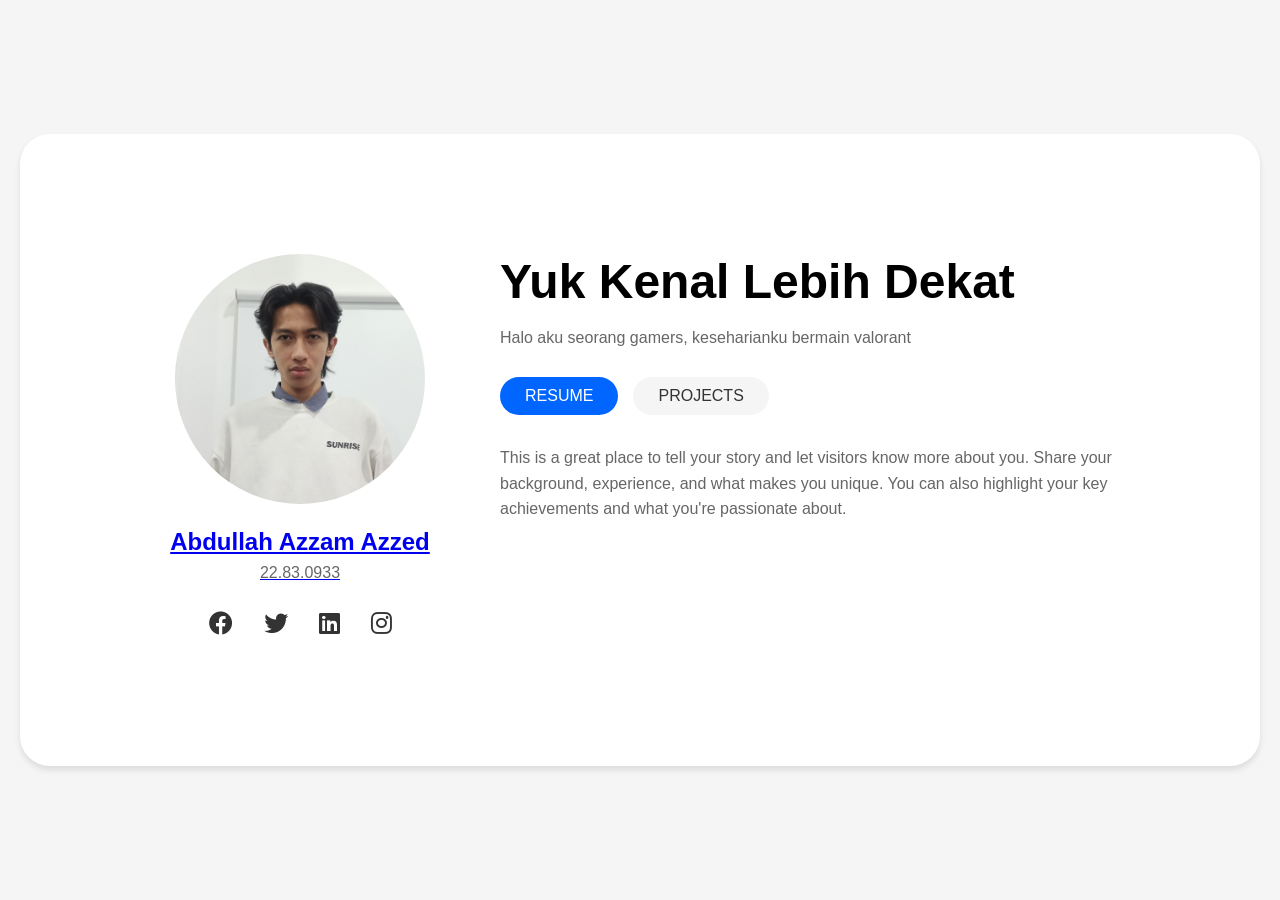
<file: templates/azzam.html>
<!DOCTYPE html>
<html lang="en">
  <head>
    <meta charset="UTF-8" />
    <meta name="viewport" content="width=device-width, initial-scale=1.0" />
    <title>Portfolio Azzam</title>

    <!-- Link Font Awesome -->
    <link
      rel="stylesheet"
      href="https://cdnjs.cloudflare.com/ajax/libs/font-awesome/6.0.0-beta3/css/all.min.css"
    />

    <style>
      * {
        margin: 0;
        padding: 0;
        box-sizing: border-box;
        font-family: -apple-system, BlinkMacSystemFont, "Segoe UI", Roboto,
          Oxygen, Ubuntu, Cantarell, sans-serif;
      }

      body {
        display: flex;
        justify-content: center;
        align-items: center;
        min-height: 100vh;
        background-color: #f5f5f5;
        padding: 20px;
      }

      .container {
        max-width: 1300px;
        background: white;
        padding: 120px;
        border-radius: 30px;
        box-shadow: 0 4px 6px rgba(0, 0, 0, 0.1);
        display: grid;
        grid-template-columns: 1fr 2fr;
        gap: 40px;
      }

      .profile-section {
        text-align: center;
      }

      .profile-image {
        width: 250px;
        height: 250px;
        border-radius: 50%;
        margin-bottom: 20px;
        object-fit: cover;
      }

      .name {
        font-size: 24px;
        font-weight: bold;
        margin-bottom: 8px;
      }

      .title {
        color: #666;
        margin-bottom: 20px;
        font-size: 16px;
      }

      .social-links {
        display: flex;
        justify-content: center;
        gap: 15px;
        margin-top: 20px;
      }

      .social-links a {
        color: #333;
        text-decoration: none;
        padding: 8px;
        font-size: 24px;
        transition: color 0.3s;
      }

      .social-links a:hover {
        color: #e1306c; /* Warna Instagram */
      }

      .content-section h1 {
        font-size: 48px;
        margin-bottom: 20px;
      }

      .subtitle {
        color: #666;
        margin-bottom: 30px;
      }

      .buttons {
        display: flex;
        gap: 15px;
        margin-bottom: 30px;
      }

      .btn {
        padding: 10px 25px;
        border-radius: 25px;
        text-decoration: none;
        font-weight: 500;
        transition: all 0.3s ease;
      }

      .btn-primary {
        background: #0066ff;
        color: white;
      }

      .btn-secondary {
        background: #f5f5f5;
        color: #333;
      }

      .description {
        color: #666;
        line-height: 1.6;
      }

      @media (max-width: 768px) {
        .container {
          grid-template-columns: 1fr;
        }
      }
    </style>
  </head>

  <body>
    <div class="container">
      <div class="profile-section">
        <a href="/#author">
          <img
            src="/static/images/Abdullah Azzam Azed.jpg"
            alt="Profile Picture"
            class="profile-image"
          />
          <h2 class="name">Abdullah Azzam Azzed</h2>
          <p class="title">22.83.0933</p>
        </a>

        <div class="social-links">
          <a
            href="https://www.facebook.com/username"
            target="_blank"
            aria-label="Facebook"
          >
            <i class="fab fa-facebook"></i>
          </a>
          <a
            href="https://www.twitter.com/username"
            target="_blank"
            aria-label="Twitter"
          >
            <i class="fab fa-twitter"></i>
          </a>
          <a
            href="https://www.linkedin.com/in/"
            target="_blank"
            aria-label="LinkedIn"
          >
            <i class="fab fa-linkedin"></i>
          </a>
          <a
            href="https://www.instagram.com/mazeeed_"
            target="_blank"
            aria-label="Instagram"
          >
            <i class="fab fa-instagram"></i>
          </a>
        </div>
      </div>

      <div class="content-section">
        <h1>Yuk Kenal Lebih Dekat</h1>
        <p class="subtitle">
          Halo aku seorang gamers, keseharianku bermain valorant
        </p>

        <div class="buttons">
          <a href="#" class="btn btn-primary">RESUME</a>
          <a href="#" class="btn btn-secondary">PROJECTS</a>
        </div>

        <p class="description">
          This is a great place to tell your story and let visitors know more
          about you. Share your background, experience, and what makes you
          unique. You can also highlight your key achievements and what you're
          passionate about.
        </p>
      </div>
    </div>
  </body>
</html>
</file>
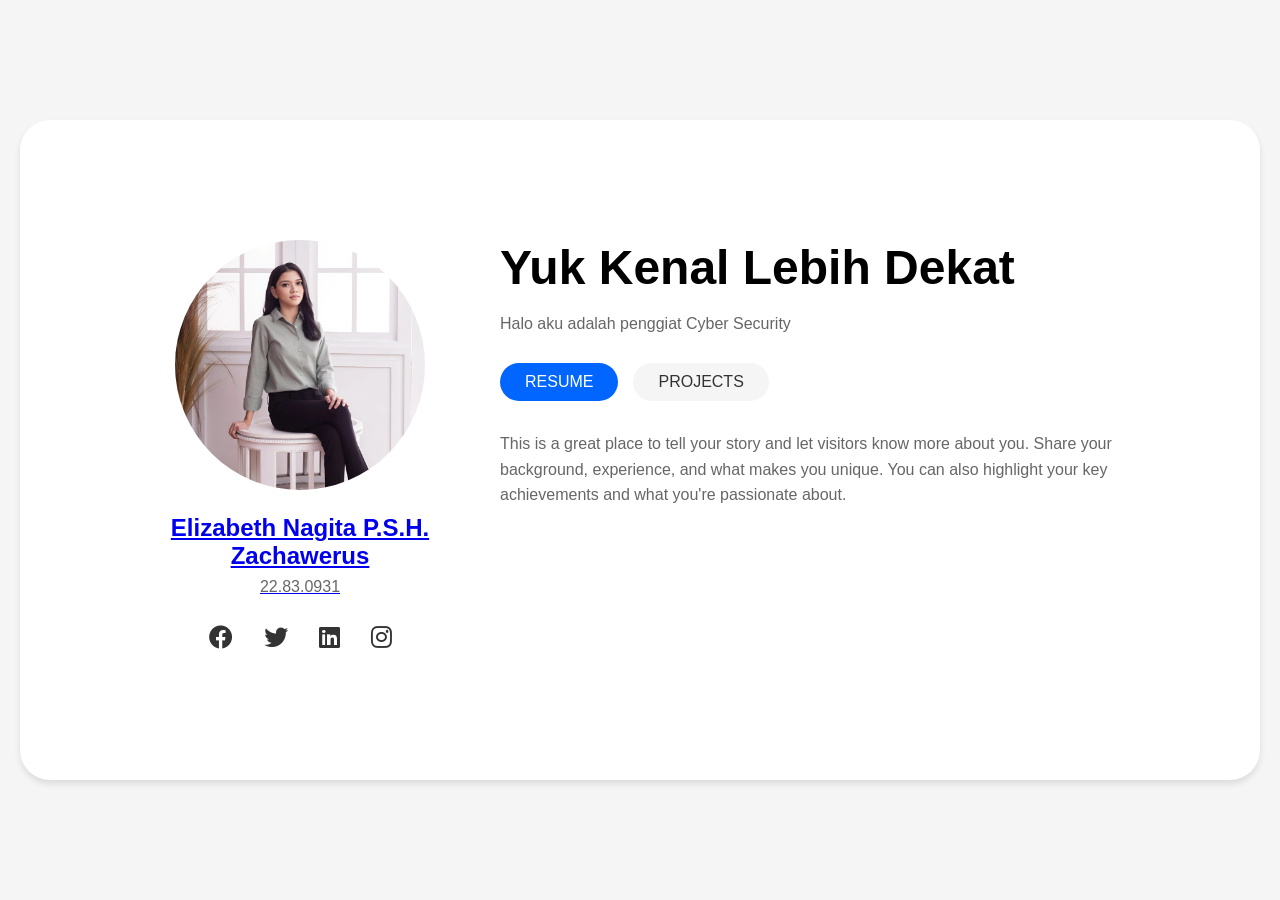
<file: templates/nagita.html>
<!DOCTYPE html>
<html lang="en">
  <head>
    <meta charset="UTF-8" />
    <meta name="viewport" content="width=device-width, initial-scale=1.0" />
    <title>Portfolio Nagita</title>

    <!-- Link Font Awesome -->
    <link
      rel="stylesheet"
      href="https://cdnjs.cloudflare.com/ajax/libs/font-awesome/6.0.0-beta3/css/all.min.css"
    />

    <style>
      * {
        margin: 0;
        padding: 0;
        box-sizing: border-box;
        font-family: -apple-system, BlinkMacSystemFont, "Segoe UI", Roboto,
          Oxygen, Ubuntu, Cantarell, sans-serif;
      }

      body {
        display: flex;
        justify-content: center;
        align-items: center;
        min-height: 100vh;
        background-color: #f5f5f5;
        padding: 20px;
      }

      .container {
        max-width: 1300px;
        background: white;
        padding: 120px;
        border-radius: 30px;
        box-shadow: 0 4px 6px rgba(0, 0, 0, 0.1);
        display: grid;
        grid-template-columns: 1fr 2fr;
        gap: 40px;
      }

      .profile-section {
        text-align: center;
      }

      .profile-image {
        width: 250px;
        height: 250px;
        border-radius: 50%;
        margin-bottom: 20px;
        object-fit: cover;
      }

      .name {
        font-size: 24px;
        font-weight: bold;
        margin-bottom: 8px;
      }

      .title {
        color: #666;
        margin-bottom: 20px;
        font-size: 16px;
      }

      .social-links {
        display: flex;
        justify-content: center;
        gap: 15px;
        margin-top: 20px;
      }

      .social-links a {
        color: #333;
        text-decoration: none;
        padding: 8px;
        font-size: 24px;
        transition: color 0.3s;
      }

      .social-links a:hover {
        color: #e1306c; /* Warna Instagram */
      }

      .content-section h1 {
        font-size: 48px;
        margin-bottom: 20px;
      }

      .subtitle {
        color: #666;
        margin-bottom: 30px;
      }

      .buttons {
        display: flex;
        gap: 15px;
        margin-bottom: 30px;
      }

      .btn {
        padding: 10px 25px;
        border-radius: 25px;
        text-decoration: none;
        font-weight: 500;
        transition: all 0.3s ease;
      }

      .btn-primary {
        background: #0066ff;
        color: white;
      }

      .btn-secondary {
        background: #f5f5f5;
        color: #333;
      }

      .description {
        color: #666;
        line-height: 1.6;
      }

      @media (max-width: 768px) {
        .container {
          grid-template-columns: 1fr;
        }
      }
    </style>
  </head>

  <body>
    <div class="container">
      <div class="profile-section">
        <a href="/#author">
          <img
            src="/static/images/Elizabeth Nagita Zachawerus.jpg"
            alt="Profile Picture"
            class="profile-image"
          />
          <h2 class="name">Elizabeth Nagita P.S.H. Zachawerus</h2>
          <p class="title">22.83.0931</p>
        </a>

        <div class="social-links">
          <a
            href="https://www.facebook.com/username"
            target="_blank"
            aria-label="Facebook"
          >
            <i class="fab fa-facebook"></i>
          </a>
          <a
            href="https://www.twitter.com/username"
            target="_blank"
            aria-label="Twitter"
          >
            <i class="fab fa-twitter"></i>
          </a>
          <a
            href="https://www.linkedin.com/in/"
            target="_blank"
            aria-label="LinkedIn"
          >
            <i class="fab fa-linkedin"></i>
          </a>
          <a
            href="https://www.instagram.com/nagitazh"
            target="_blank"
            aria-label="Instagram"
          >
            <i class="fab fa-instagram"></i>
          </a>
        </div>
      </div>

      <div class="content-section">
        <h1>Yuk Kenal Lebih Dekat</h1>
        <p class="subtitle">Halo aku adalah penggiat Cyber Security</p>

        <div class="buttons">
          <a href="#" class="btn btn-primary">RESUME</a>
          <a href="#" class="btn btn-secondary">PROJECTS</a>
        </div>

        <p class="description">
          This is a great place to tell your story and let visitors know more
          about you. Share your background, experience, and what makes you
          unique. You can also highlight your key achievements and what you're
          passionate about.
        </p>
      </div>
    </div>
  </body>
</html>
</file>
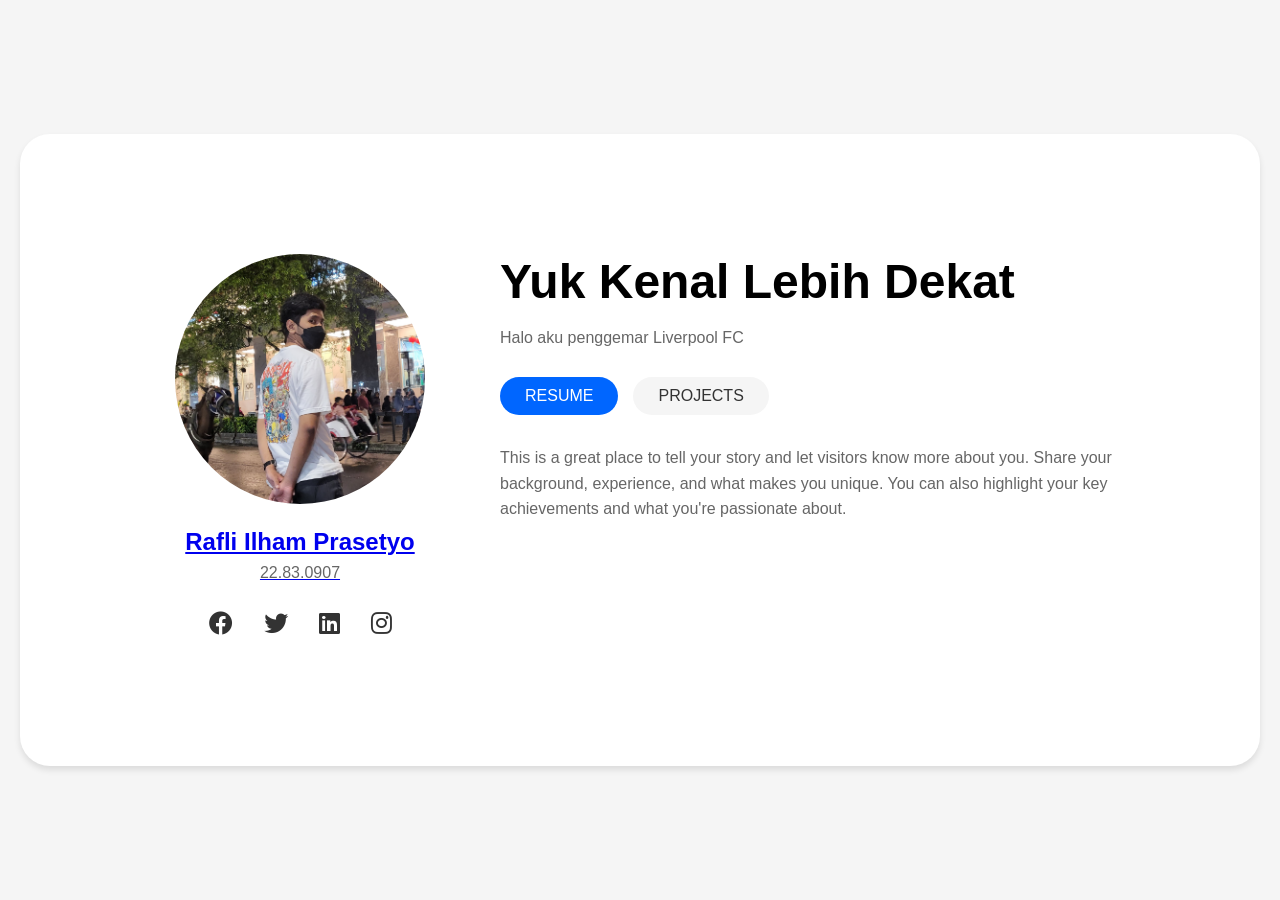
<file: templates/rafli.html>
<!DOCTYPE html>
<html lang="en">
  <head>
    <meta charset="UTF-8" />
    <meta name="viewport" content="width=device-width, initial-scale=1.0" />
    <title>Portfolio Rafli</title>

    <!-- Link Font Awesome -->
    <link
      rel="stylesheet"
      href="https://cdnjs.cloudflare.com/ajax/libs/font-awesome/6.0.0-beta3/css/all.min.css"
    />

    <style>
      * {
        margin: 0;
        padding: 0;
        box-sizing: border-box;
        font-family: -apple-system, BlinkMacSystemFont, "Segoe UI", Roboto,
          Oxygen, Ubuntu, Cantarell, sans-serif;
      }

      body {
        display: flex;
        justify-content: center;
        align-items: center;
        min-height: 100vh;
        background-color: #f5f5f5;
        padding: 20px;
      }

      .container {
        max-width: 1300px;
        background: white;
        padding: 120px;
        border-radius: 30px;
        box-shadow: 0 4px 6px rgba(0, 0, 0, 0.1);
        display: grid;
        grid-template-columns: 1fr 2fr;
        gap: 40px;
      }

      .profile-section {
        text-align: center;
      }

      .profile-image {
        width: 250px;
        height: 250px;
        border-radius: 50%;
        margin-bottom: 20px;
        object-fit: cover;
      }

      .name {
        font-size: 24px;
        font-weight: bold;
        margin-bottom: 8px;
      }

      .title {
        color: #666;
        margin-bottom: 20px;
        font-size: 16px;
      }

      .social-links {
        display: flex;
        justify-content: center;
        gap: 15px;
        margin-top: 20px;
      }

      .social-links a {
        color: #333;
        text-decoration: none;
        padding: 8px;
        font-size: 24px;
        transition: color 0.3s;
      }

      .social-links a:hover {
        color: #e1306c; /* Warna Instagram */
      }

      .content-section h1 {
        font-size: 48px;
        margin-bottom: 20px;
      }

      .subtitle {
        color: #666;
        margin-bottom: 30px;
      }

      .buttons {
        display: flex;
        gap: 15px;
        margin-bottom: 30px;
      }

      .btn {
        padding: 10px 25px;
        border-radius: 25px;
        text-decoration: none;
        font-weight: 500;
        transition: all 0.3s ease;
      }

      .btn-primary {
        background: #0066ff;
        color: white;
      }

      .btn-secondary {
        background: #f5f5f5;
        color: #333;
      }

      .description {
        color: #666;
        line-height: 1.6;
      }

      @media (max-width: 768px) {
        .container {
          grid-template-columns: 1fr;
        }
      }
    </style>
  </head>

  <body>
    <div class="container">
      <div class="profile-section">
        <a href="/#author">
          <img
            src="/static/images/Rafli Ilham Prasetyo.jpg"
            alt="Profile Picture"
            class="profile-image"
          />
          <h2 class="name">Rafli Ilham Prasetyo</h2>
          <p class="title">22.83.0907</p>
        </a>

        <div class="social-links">
          <a
            href="https://www.facebook.com/"
            target="_blank"
            aria-label="Facebook"
          >
            <i class="fab fa-facebook"></i>
          </a>
          <a
            href="https://www.twitter.com/"
            target="_blank"
            aria-label="Twitter"
          >
            <i class="fab fa-twitter"></i>
          </a>
          <a
            href="https://www.linkedin.com/"
            target="_blank"
            aria-label="LinkedIn"
          >
            <i class="fab fa-linkedin"></i>
          </a>
          <a
            href="https://www.instagram.com/rafliipr"
            target="_blank"
            aria-label="Instagram"
          >
            <i class="fab fa-instagram"></i>
          </a>
        </div>
      </div>

      <div class="content-section">
        <h1>Yuk Kenal Lebih Dekat</h1>
        <p class="subtitle">Halo aku penggemar Liverpool FC</p>

        <div class="buttons">
          <a href="#" class="btn btn-primary">RESUME</a>
          <a href="#" class="btn btn-secondary">PROJECTS</a>
        </div>

        <p class="description">
          This is a great place to tell your story and let visitors know more
          about you. Share your background, experience, and what makes you
          unique. You can also highlight your key achievements and what you're
          passionate about.
        </p>
      </div>
    </div>
  </body>
</html>
</file>
